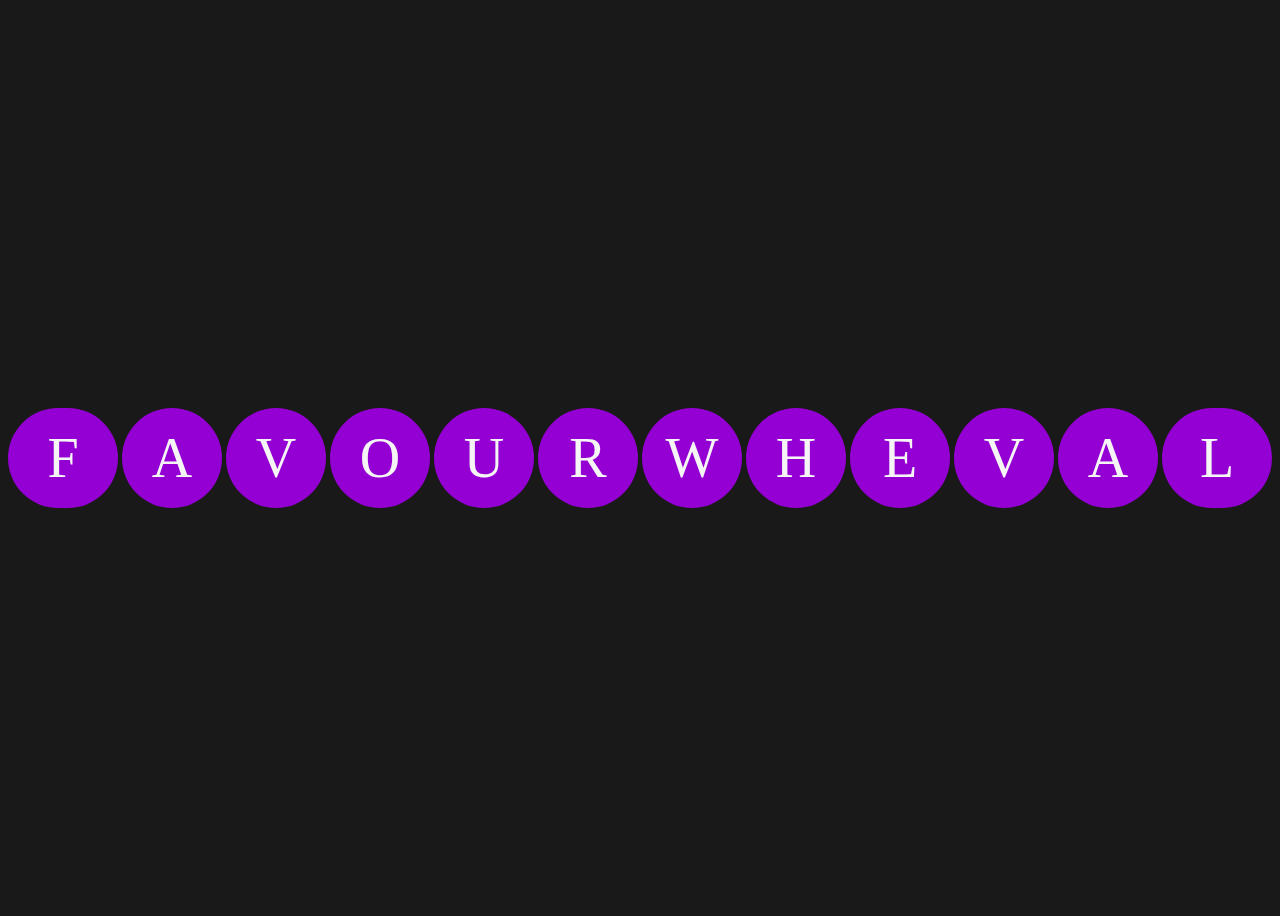
<file: flex.html>
<!DOCTYPE html>
<html lang="en">
<head>
    <meta charset="UTF-8">
    <meta http-equiv="X-UA-Compatible" content="IE=edge">
    <meta name="viewport" content="width=device-width, initial-scale=1.0">
    <title>Learn CSS Flexbox</title>
    <link rel="stylesheet" href="./css/flexbox.css">
</head>
<body>
    <div class="container">
        <div class="box F">F</div>
        <div class="box A">A</div>
        <div class="box V">V</div>
        <div class="box O">O</div>
        <div class="box U">U</div>
        <div class="box R">R</div>
        <div class="box W">W</div>
        <div class="box H">H</div>
        <div class="box E">E</div>
        <div class="box V">V</div>
        <div class="box A">A</div>
        <div class="box L">L</div>
    </div>
</body>
</html>
</file>
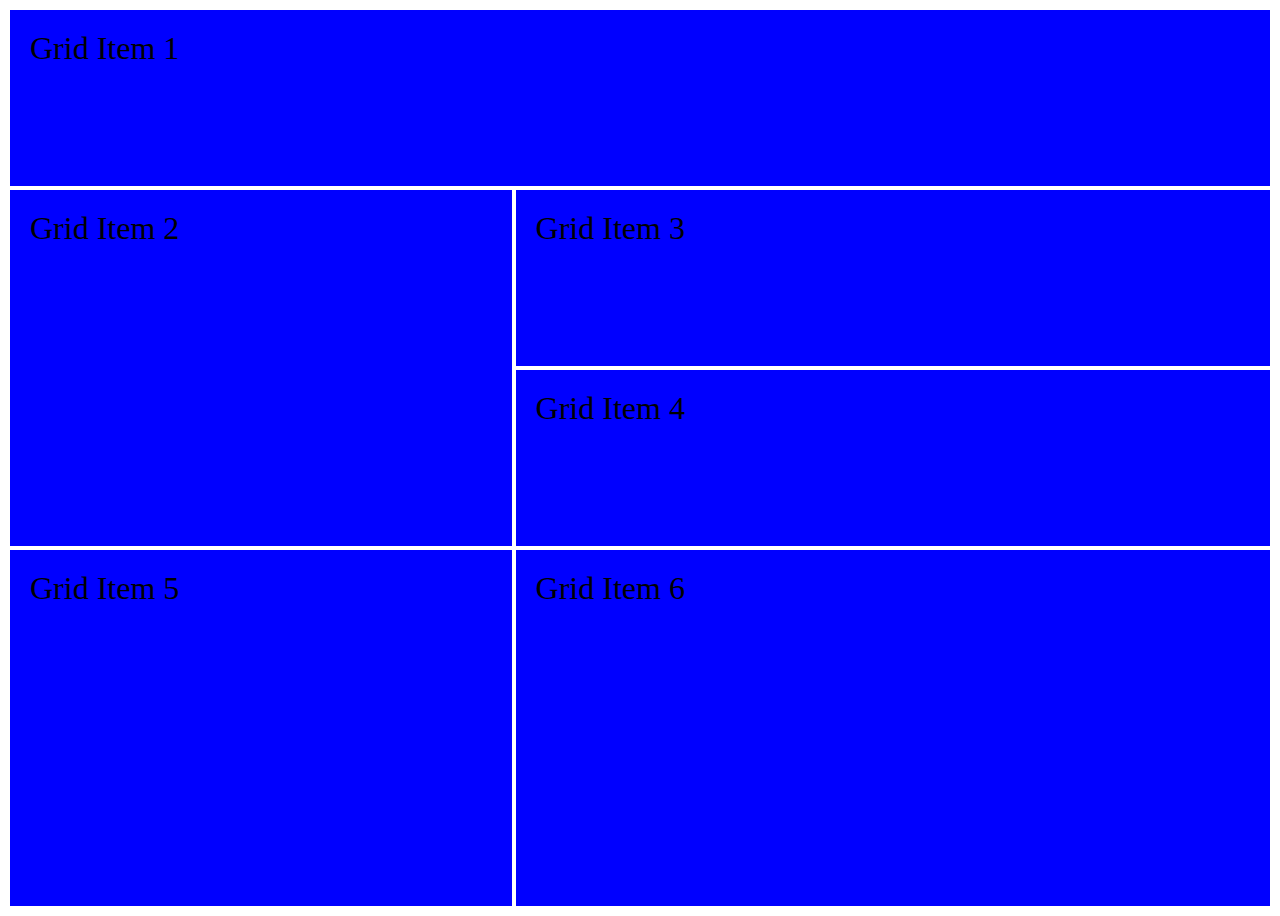
<file: grid.html>
<!DOCTYPE html>
<html lang="en">
<head>
    <meta charset="UTF-8">
    <meta http-equiv="X-UA-Compatible" content="IE=edge">
    <meta name="viewport" content="width=device-width, initial-scale=1.0">
    <title>Learn CSS Grid</title>
    <link rel="stylesheet" href="./css/grid.css">
</head>
<body>
    <div class="grid-container">
        <div class="grid-item grid-item-1">Grid Item 1 </div>
        <div class="grid-item grid-item-2">Grid Item 2 </div>
        <div class="grid-item grid-item-3">Grid Item 3</div>
        <div class="grid-item grid-item-4">Grid Item 4</div>
        <div class="grid-item grid-item-5">Grid Item 5</div>
        <div class="grid-item grid-item-6">Grid Item 6</div>
    </div>
    <!-- <div class="parent">
        <div class="segment twelve">Span 12</div>
        <div class="segment ten">Span 10</div>
        <div class="segment two">Span 2</div>
        <div class="segment five">Span 5</div>
        <div class="segment eight">Span 8</div>
        <div class="segment twelve">Span 12</div>
    </div> -->
</body>
</html>
</file>
<file: css/flexbox.css>
body{
    background-color: rgb(26, 25, 25);
}

input:focus:invalid{
    border: 2px solid red;;
}

.container{
    display: flex;
    flex-flow: row wrap;
    justify-content: center;
    align-items: center;
    margin: auto;
    width: 100%;
    height: 100vh;
    gap: 4px;
}
.container .box{
    font-size: 7ch;
    color: whitesmoke;
    background-color: darkviolet;
    flex: 0 1 100px;
    width: 100px;
    height: 100px;
    border-radius: 50px;
    display: inherit;
    justify-content: center;
    align-items: center;
}
.box:first-of-type, .box:last-of-type{
    flex: 4 1 auto;
    background-color: darkviolet;
}
</file>
<file: css/grid.css>
.grid-container{
    display: grid;
    margin: auto;
    grid-template-columns: 1fr 1.5fr;
    grid-template-rows: repeat(5, 20%);
    height: 100vh;
}
.grid-item{
    background-color: blue;
    font-size: 2em;
    color: black;
    padding: 20px;
    border: 2px solid #fff;
}
.grid-item-1{
    grid-column: span 2;
}
.grid-item-2{
    grid-row: span 2;
}
.grid-item-5{
    grid-row: span 2;
}
.grid-item-6{
    grid-row: span 2;
}
















.parent{
    display: grid;
    grid-template-columns: repeat(12, 1fr);
}
.segment{
    display: grid;
    text-align: center;
    grid-template-rows: 100px;
}
.twelve{
    background-color: pink;
    grid-column: 1/ span 12;
}
.ten{
    background-color: green;
    grid-column: 2/12;
}
.two{
    background-color: red;
    grid-column: 2/4;
}
.five{
    background-color: yellow;
    grid-column: 4/9;
}
.eight{
    background-color: blue;
    grid-column: 1/9;
}
</file>
